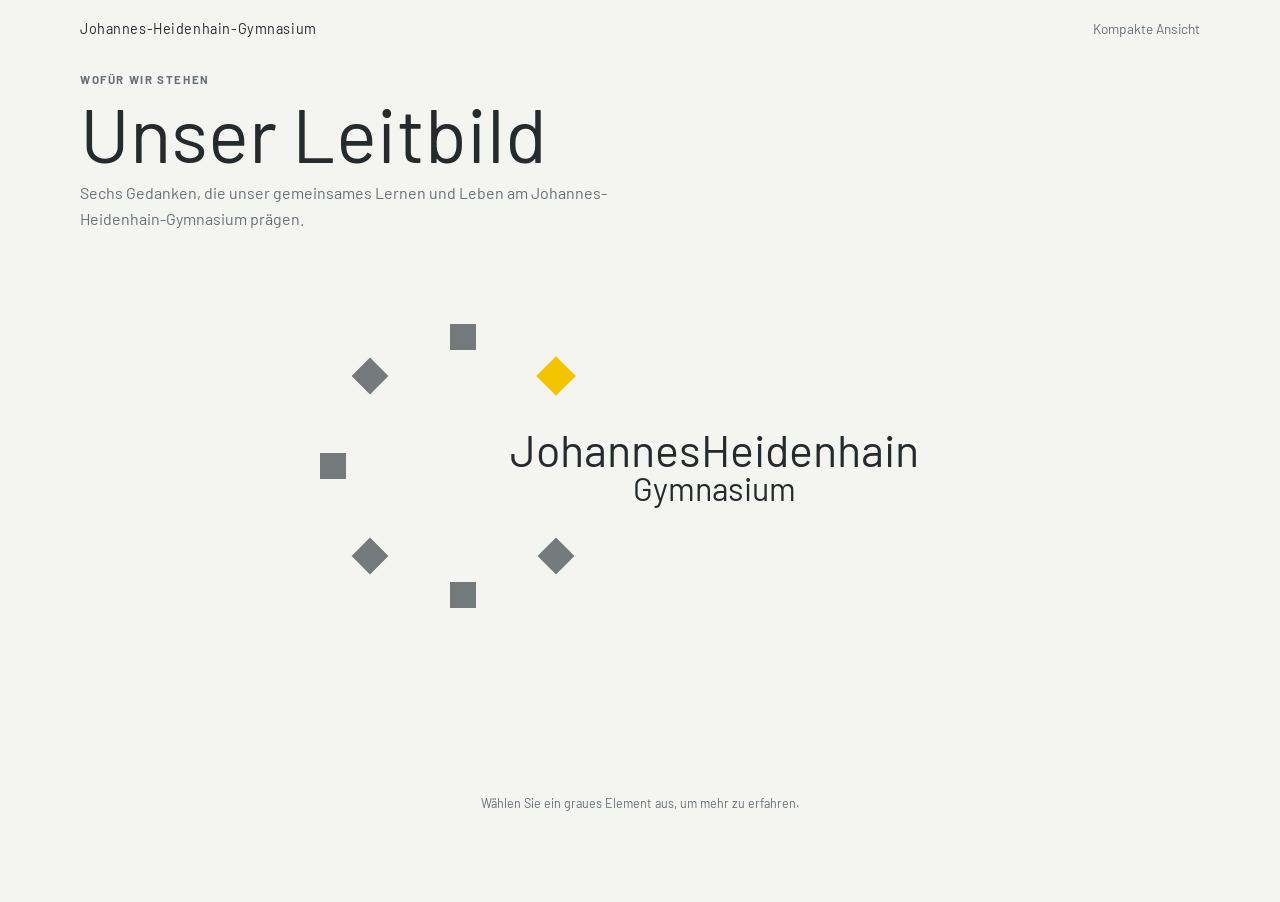
<file: index.html>
<!doctype html>
<html lang="de">
<head>
  <meta charset="utf-8">
  <meta name="viewport" content="width=device-width, initial-scale=1">
  <meta name="description" content="Das Leitbild des Johannes-Heidenhain-Gymnasiums Traunreut">
  <title>Unser Leitbild | JHG Traunreut</title>
  <link rel="stylesheet" href="styles.css">
</head>
<body>
  <header class="site-header">
    <a class="brand" href="index.html">Johannes-Heidenhain-Gymnasium</a>
    <nav class="site-nav" aria-label="Seitennavigation"><a href="leitbild-kompakt.html">Kompakte Ansicht</a></nav>
  </header>
  <main class="page-content">
    <section class="intro" aria-labelledby="page-title">
      <div class="eyebrow">Wofür wir stehen</div>
      <h1 id="page-title">Unser Leitbild</h1>
      <p>Sechs Gedanken, die unser gemeinsames Lernen und Leben am Johannes-Heidenhain-Gymnasium prägen.</p>
    </section>
    <dialog class="mobile-choice" aria-labelledby="mobile-choice-title">
      <form method="dialog">
        <p class="eyebrow">Kleine Bildschirmbreite</p>
        <h2 id="mobile-choice-title">Möchten Sie die kompakte Ansicht öffnen?</h2>
        <p>Sie ist auf dem Smartphone besonders übersichtlich und gut lesbar.</p>
        <div class="mobile-choice-actions">
          <a class="mobile-choice-link" href="leitbild-kompakt.html">Kompakte Ansicht</a>
          <button class="mobile-choice-continue" value="continue">Interaktive Ansicht</button>
        </div>
      </form>
    </dialog>
    <section aria-label="Interaktives Leitbild">
      <div class="logo-stage">
        <div class="logo-wordmark" aria-hidden="true">
          <strong>JohannesHeidenhain</strong><span>Gymnasium</span>
        </div>
        <div class="yellow-mark" aria-hidden="true"></div>
      </div>
      <div class="mobile-panel" aria-live="polite"></div>
      <p class="stage-note">Wählen Sie ein graues Element aus, um mehr zu erfahren.</p>
      <p class="motion-note" hidden>Hinweis: Reduzierte Animationen sind aktiviert. Übergänge und Bewegungen werden deshalb verkürzt dargestellt.</p>
    </section>
  </main>
  <script src="leitbild.js"></script>
</body>
</html>
</file>
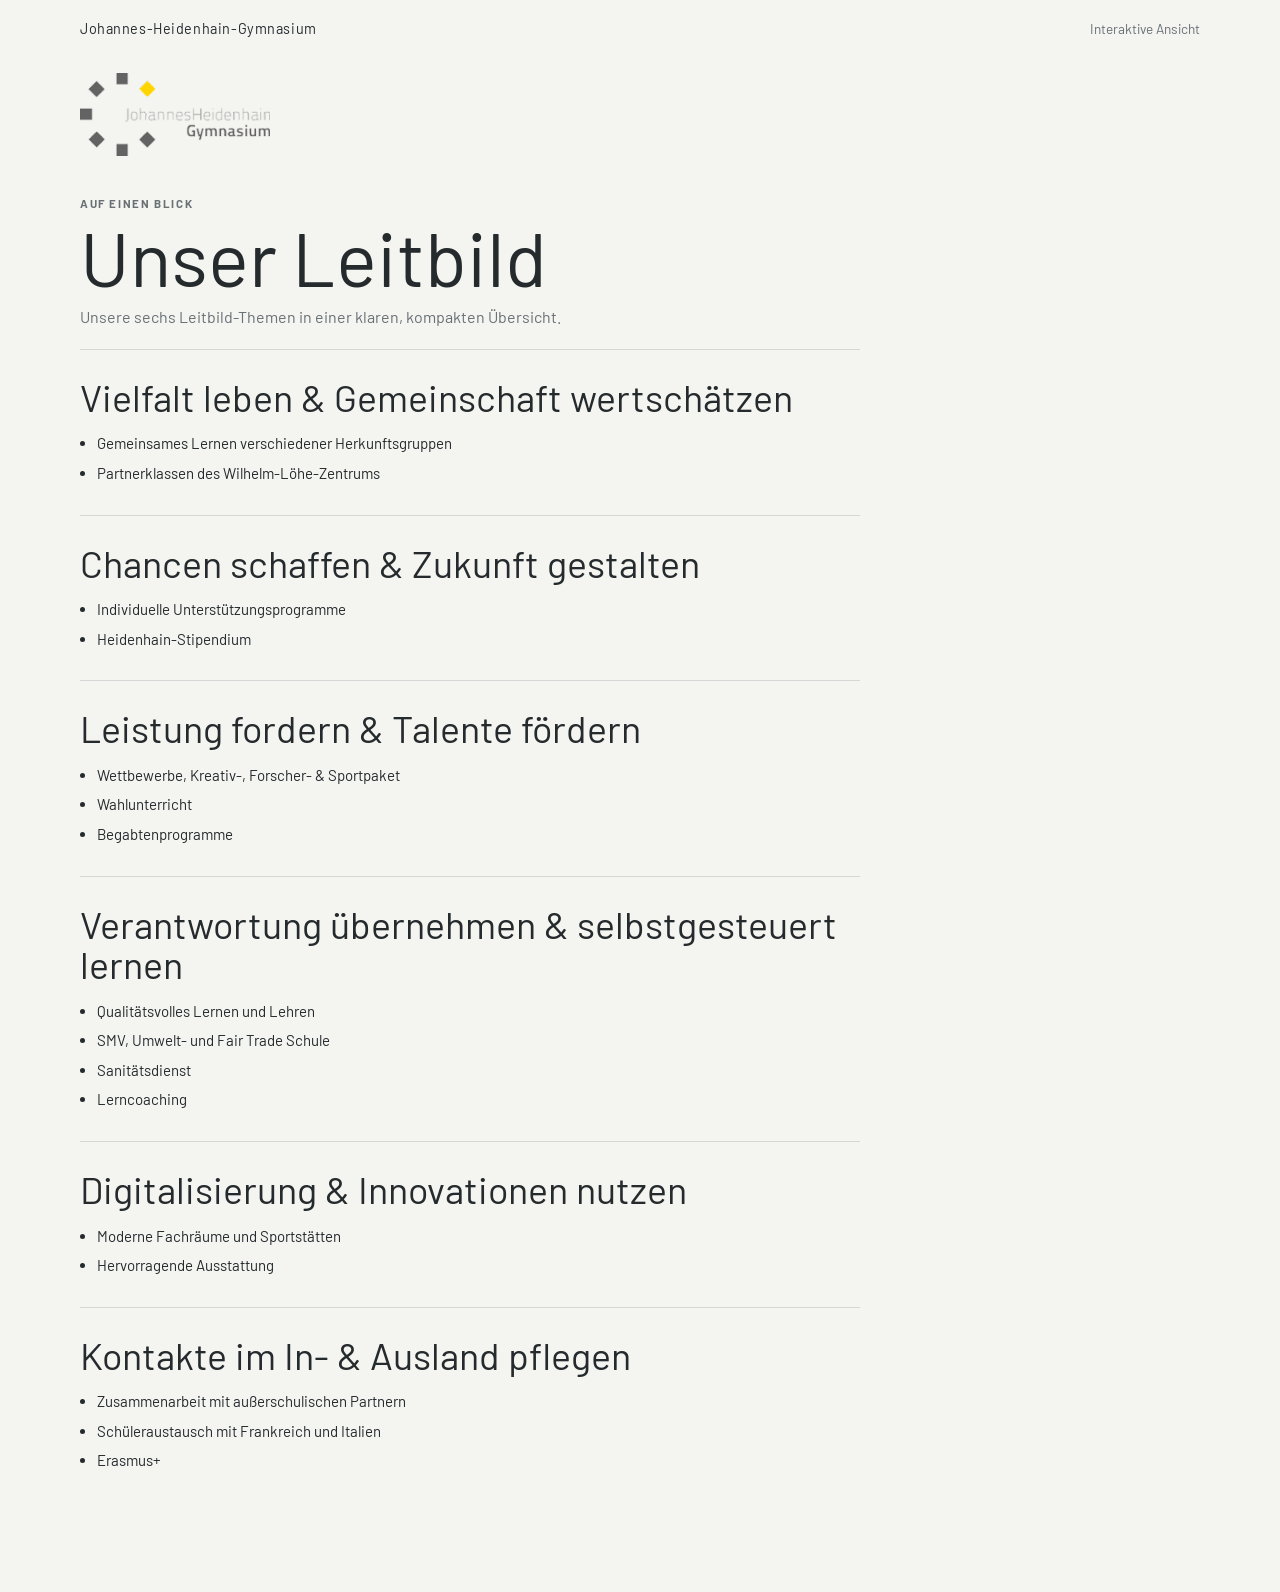
<file: leitbild-kompakt.html>
<!doctype html>
<html lang="de">
<head>
  <meta charset="utf-8">
  <meta name="viewport" content="width=device-width, initial-scale=1">
  <meta name="description" content="Das Leitbild des Johannes-Heidenhain-Gymnasiums in kompakter Form">
  <title>Leitbild kompakt | JHG Traunreut</title>
  <link rel="stylesheet" href="styles.css">
</head>
<body>
  <header class="site-header">
    <a class="brand" href="index.html">Johannes-Heidenhain-Gymnasium</a>
    <nav class="site-nav" aria-label="Seitennavigation"><a href="index.html">Interaktive Ansicht</a></nav>
  </header>
  <main class="page-content">
    <div class="compact-disclaimer" hidden>
      <strong>Hinweis:</strong> Die interaktive Leitbildansicht funktioniert auf diesem Bildschirm nicht zuverlässig genug. Aus Platz- und Bedienungsgründen wird hier die kompakte Darstellung angezeigt.
    </div>
    <a class="compact-page-logo-link" href="https://www.jhg-traunreut.schule/" aria-label="Zur Schulwebsite">
      <img class="compact-page-logo" src="logo.png" alt="Logo des Johannes-Heidenhain-Gymnasiums">
    </a>
    <section class="intro" aria-labelledby="page-title">
      <div class="eyebrow">Auf einen Blick</div>
      <h1 id="page-title">Unser Leitbild</h1>
      <p>Unsere sechs Leitbild-Themen in einer klaren, kompakten Übersicht.</p>
    </section>
    <div class="compact-list"></div>
  </main>
  <script src="leitbild.js"></script>
</body>
</html>
</file>
<file: styles.css>
@import url('https://fonts.googleapis.com/css2?family=Barlow:wght@400;500;600;700;800&display=swap');

:root {
  --ink: #252a2d;
  --muted: #687074;
  --paper: #f4f4f1;
  --card: #ffffff;
  --line: #d4d7d5;
  --yellow: #f5c400;
  --gray: #74797b;
  --shadow: 0 20px 42px rgba(31, 36, 38, 0.16);
  font-family: "Barlow", "Segoe UI", Arial, sans-serif;
  color: var(--ink);
  background: var(--paper);
}

* { box-sizing: border-box; }
html { min-width: 320px; }
body { margin: 0; background: var(--paper); font-family: "Barlow", "Segoe UI", Arial, sans-serif; }
button { font: inherit; }

.site-header, .page-content { width: min(1120px, calc(100% - 40px)); margin: 0 auto; }
.site-header { padding: 18px 0 10px; display: flex; justify-content: space-between; align-items: baseline; gap: 24px; }
.brand { color: var(--ink); font-size: 0.9rem; letter-spacing: 0.04em; text-decoration: none; }
.site-nav a { color: var(--muted); font-size: 0.85rem; text-decoration: none; border-bottom: 1px solid transparent; }
.site-nav a:hover, .site-nav a:focus-visible { color: var(--ink); border-color: var(--yellow); }
.page-content { padding: 26px 0 90px; }
.intro { max-width: 620px; margin-bottom: 18px; }
.eyebrow { color: var(--muted); font: 700 0.72rem/1.2 "Barlow", "Segoe UI", Arial, sans-serif; letter-spacing: 0.14em; text-transform: uppercase; }
h1 { max-width: 760px; margin: 8px 0 10px; font-size: clamp(2.4rem, 6vw, 5.6rem); font-weight: 400; line-height: 0.98; letter-spacing: 0; }
.intro p { color: var(--muted); max-width: 560px; margin: 0; font: 1rem/1.65 "Barlow", "Segoe UI", Arial, sans-serif; }

.logo-stage { position: relative; width: min(100%, 930px); height: 620px; margin: 0 auto; overflow: visible; }
.logo-wordmark {
  position: absolute;
  left: 58%;
  top: 50%;
  z-index: 1;
  display: block;
  color: inherit;
  text-decoration: none;
  top: 215px;
  transform: translate(-50%, -50%);
  text-align: center;
  white-space: nowrap;
  font-size: clamp(1.5rem, 3.5vw, 3.5rem);
  line-height: 0.92;
}
.logo-wordmark strong { display: block; font-weight: 400; }
.logo-wordmark span { display: block; margin-top: 0.12em; font-size: 0.72em; }
.yellow-mark {
  position: absolute;
  z-index: 2;
  left: 41%;
  top: 125px;
  display: block;
  width: 28px;
  aspect-ratio: 1;
  background: var(--yellow);
  text-decoration: none;
  transform: translate(-50%, -50%) rotate(45deg);
}
.compact-page-logo-link { display: inline-block; text-decoration: none; }
.compact-page-logo-link:focus-visible, .logo-wordmark:focus-visible, .yellow-mark:focus-visible { outline: 3px solid var(--yellow); outline-offset: 6px; }
.topic { position: absolute; z-index: 3; width: 38px; height: 38px; }
.topic.is-visible, .topic.is-closing { z-index: 10; }
.topic--prototype.is-visible::before { content: ""; position: absolute; z-index: 2; width: min(250px, 58vw); height: min(250px, 58vw); pointer-events: auto; }
.topic--orbit-left.is-visible::before { top: calc((38px - min(250px, 58vw)) / 2); left: calc(38px - min(250px, 58vw) - 20px); }
.topic--orbit-top.is-visible::before { top: calc(38px - min(250px, 58vw) - 20px); left: calc((38px - min(250px, 58vw)) / 2); }
.topic--orbit-bottom.is-visible::before { top: 38px; left: calc((38px - min(250px, 58vw)) / 2); }
.topic--orbit-upper-left.is-visible::before { top: calc(38px - min(250px, 58vw) - 20px); left: calc(38px - min(250px, 58vw) - 20px); }
.topic--orbit-lower-left.is-visible::before { top: 38px; left: calc(38px - min(250px, 58vw) - 20px); }
.topic--orbit-lower-right.is-visible::before { top: 38px; left: 38px; }
.topic--orbit-top { left: 31%; top: 86px; }
.topic--orbit-upper-left { left: 21%; top: 125px; }
.topic--orbit-left { left: 17%; top: 215px; }
.topic--orbit-lower-left { left: 21%; top: 305px; }
.topic--orbit-bottom { left: 31%; top: 344px; }
.topic--orbit-lower-right { left: 41%; top: 305px; }
.topic-trigger { position: relative; z-index: 4; width: 38px; height: 38px; min-height: 38px; padding: 0; border: 0; background: transparent; cursor: pointer; transform: translate(-50%, -50%); transition: transform 520ms cubic-bezier(.2,.75,.25,1), width 520ms cubic-bezier(.2,.75,.25,1), height 520ms cubic-bezier(.2,.75,.25,1), min-height 520ms cubic-bezier(.2,.75,.25,1), padding 520ms cubic-bezier(.2,.75,.25,1), background-color 360ms ease, box-shadow 360ms ease; }
.topic-trigger > span { position: absolute; top: 50%; left: 50%; display: block; width: 26px; height: 26px; margin: 0; background: var(--gray); transform: translate(-50%, -50%) rotate(var(--square-angle, 0deg)); transition: transform 360ms ease, background-color 240ms ease, box-shadow 360ms ease, opacity 220ms ease; }
.topic--orbit-top, .topic--orbit-bottom { --square-angle: 0deg; }
.topic--orbit-upper-left, .topic--orbit-lower-left, .topic--orbit-lower-right { --square-angle: 45deg; }
.topic--orbit-left { --square-angle: 90deg; }
.topic-trigger:hover > span, .topic.is-visible .topic-trigger > span { background: var(--ink); transform: translate(-50%, -50%) rotate(var(--square-angle, 0deg)) scale(1.12); box-shadow: 0 8px 18px rgba(31, 36, 38, 0.2); }
.topic.is-visible .topic-trigger > span, .topic.is-closing .topic-trigger > span { opacity: 0; transform: translate(-50%, -50%) rotate(var(--square-angle, 0deg)); }
.topic-trigger:focus-visible { outline: 3px solid var(--yellow); outline-offset: 5px; }
.topic-card { position: absolute; z-index: 3; top: 19px; left: 19px; width: min(340px, 36vw); min-height: 180px; padding: 27px 28px 25px; background: var(--card); box-shadow: var(--shadow); opacity: 0; pointer-events: none; transform: translate(-50%, -50%) scale(0.08); transform-origin: center; transition: opacity 300ms ease, transform 420ms cubic-bezier(.2,.75,.25,1); }
.topic.is-visible .topic-trigger { width: min(340px, 36vw); min-height: 180px; padding: 27px 28px 25px; border: 0; background: var(--card); box-shadow: var(--shadow); transform: translate(-50%, -50%); }
.topic.is-visible .topic-card { position: static; width: auto; min-height: 0; padding: 0; opacity: 1; pointer-events: auto; color: var(--ink); transform: none; }
.topic--prototype.is-visible .topic-trigger { width: min(250px, 58vw); height: min(250px, 58vw); min-height: 0; padding: 24px; border: 0; overflow: hidden; background: var(--gray); color: #ffffff; box-shadow: 0 18px 34px rgba(31, 36, 38, 0.24); transition: transform 520ms cubic-bezier(.2,.75,.25,1), width 520ms cubic-bezier(.2,.75,.25,1), height 520ms cubic-bezier(.2,.75,.25,1), padding 520ms cubic-bezier(.2,.75,.25,1), background-color 360ms ease; }
.topic--orbit-left.is-visible .topic-trigger { transform: translate(-50%, -50%); transform-origin: center center; }
.topic--orbit-top.is-visible .topic-trigger { transform: translate(-50%, calc(-100% - 12px)); transform-origin: center bottom; }
.topic--orbit-bottom.is-visible .topic-trigger { transform: translate(-50%, 12px); transform-origin: center top; }
.topic--orbit-upper-left.is-visible .topic-trigger { transform: translate(-50%, calc(-100% + 24px)); transform-origin: center bottom; }
.topic--orbit-lower-left.is-visible .topic-trigger { transform: translate(-50%, 12px); transform-origin: center top; }
.topic--orbit-lower-right.is-visible .topic-trigger { transform: translate(12px, 12px); transform-origin: left top; }
.topic.is-visible .topic-card h2, .topic.is-visible .topic-card li { color: var(--ink); }
.topic--prototype.is-visible .topic-card { position: absolute; top: 24px; right: 24px; bottom: 24px; left: 24px; display: flex; width: auto; height: auto; flex-direction: column; align-items: center; justify-content: center; background: transparent; box-shadow: none; color: #ffffff; opacity: 1; transition: opacity 220ms ease 300ms; }
.topic--prototype.is-visible .topic-card h2, .topic--prototype.is-visible .topic-card li { color: #ffffff; }
.topic--prototype.is-visible .topic-card { text-align: center; }
.topic--prototype.is-visible .topic-card h2, .topic--prototype.is-visible .topic-card li { text-align: center; }
.topic--prototype.is-visible .topic-card h2 { width: 100%; }
.topic--prototype.is-visible .topic-card ul { display: flex; width: 100%; flex-direction: column; align-items: center; gap: 7px; padding-left: 0; list-style: none; }
.topic--prototype.is-visible .topic-card li { width: 100%; }
.topic--prototype.is-visible .topic-card h2 { margin-bottom: 12px; font-size: clamp(1.05rem, 1.8vw, 1.35rem); line-height: 1.05; }
.topic--prototype.is-visible .topic-card ul { font-size: clamp(0.78rem, 1.25vw, 0.88rem); line-height: 1.3; }
.topic--prototype.is-closing .topic-card { text-align: center; }
.topic--prototype.is-closing .topic-card ul { padding-left: 0; list-style: none; }
.topic--prototype.is-closing .topic-card { display: flex; flex-direction: column; align-items: center; justify-content: center; }
.topic--prototype.is-closing .topic-card h2 { width: 100%; margin-bottom: 12px; font-size: clamp(1.05rem, 1.8vw, 1.35rem); line-height: 1.05; }
.topic--prototype.is-closing .topic-card ul { display: flex; width: 100%; flex-direction: column; align-items: center; gap: 7px; font-size: clamp(0.78rem, 1.25vw, 0.88rem); line-height: 1.3; }
.topic--prototype.is-closing .topic-trigger { width: min(250px, 58vw); height: min(250px, 58vw); min-height: 0; padding: 24px; border: 0; overflow: hidden; background: var(--gray); color: #ffffff; box-shadow: 0 18px 34px rgba(31, 36, 38, 0.24); transition-duration: 360ms; transition-delay: 180ms; }
.topic--orbit-left.is-closing .topic-trigger { transform: translate(-50%, -50%); transform-origin: center center; }
.topic--orbit-top.is-closing .topic-trigger { transform: translate(-50%, calc(-100% - 12px)); transform-origin: center bottom; }
.topic--orbit-bottom.is-closing .topic-trigger { transform: translate(-50%, 12px); transform-origin: center top; }
.topic--orbit-upper-left.is-closing .topic-trigger { transform: translate(-50%, calc(-100% + 24px)); transform-origin: center bottom; }
.topic--orbit-lower-left.is-closing .topic-trigger { transform: translate(-50%, 12px); transform-origin: center top; }
.topic--orbit-lower-right.is-closing .topic-trigger { transform: translate(12px, 12px); transform-origin: left top; }
.topic--prototype.is-closing .topic-card { position: absolute; top: 24px; left: 24px; width: calc(min(250px, 58vw) - 48px); height: calc(min(250px, 58vw) - 48px); min-height: 0; padding: 0; overflow: hidden; background: transparent; box-shadow: none; opacity: 0; visibility: visible; pointer-events: none; color: #ffffff; transform: none; transition: opacity 180ms ease, transform 0s; }

/* Alternative preserved layout: the card can be detached beside the square later. */
.topic-card--detached { transform: translate(30px, 0) scale(0.72); transform-origin: top left; }
.topic-card--detached.is-visible { transform: translate(30px, 0) scale(1); }
.topic-card h2 { margin: 0 0 16px; font-size: clamp(1.2rem, 2vw, 1.65rem); font-weight: 400; line-height: 1.08; }
.topic-card ul, .compact-topic ul { margin: 0; padding-left: 1.15em; font: 0.94rem/1.5 "Barlow", "Segoe UI", Arial, sans-serif; }
.topic-card li + li, .compact-topic li + li { margin-top: 7px; }
.mobile-panel { display: none; }
.stage-note { color: var(--muted); margin: -76px 0 0; text-align: center; font: 0.78rem/1.4 "Barlow", "Segoe UI", Arial, sans-serif; }
.motion-note { max-width: 560px; margin: 10px auto 0; padding: 10px 14px; border-left: 3px solid var(--yellow); color: var(--muted); background: rgba(245, 196, 0, 0.1); text-align: center; font: 0.78rem/1.4 "Barlow", "Segoe UI", Arial, sans-serif; }
.motion-note[hidden] { display: none; }
.mobile-choice { display: none; width: min(420px, calc(100% - 32px)); padding: 28px; border: 0; border-top: 4px solid var(--yellow); color: var(--ink); background: var(--card); box-shadow: var(--shadow); }
.mobile-choice[open] { display: block; }
.mobile-choice::backdrop { background: rgba(37, 42, 45, 0.38); }
.mobile-choice h2 { margin: 8px 0 12px; font-size: 1.55rem; font-weight: 400; line-height: 1.12; }
.mobile-choice p:not(.eyebrow) { color: var(--muted); font: 0.95rem/1.5 "Barlow", "Segoe UI", Arial, sans-serif; }
.mobile-choice-actions { display: flex; flex-wrap: wrap; gap: 10px; margin-top: 22px; }
.mobile-choice-link, .mobile-choice-continue { display: inline-flex; min-height: 42px; align-items: center; justify-content: center; padding: 10px 14px; border: 1px solid var(--ink); color: var(--ink); background: transparent; font: 0.82rem/1.2 "Barlow", "Segoe UI", Arial, sans-serif; text-decoration: none; cursor: pointer; }
.mobile-choice-link { border-color: var(--yellow); background: var(--yellow); }
.mobile-choice-link:focus-visible, .mobile-choice-continue:focus-visible { outline: 3px solid var(--yellow); outline-offset: 3px; }

.compact-list { max-width: 780px; }
.compact-disclaimer {
  margin: 0 0 24px;
  padding: 14px 18px;
  border-left: 4px solid var(--yellow);
  background: rgba(245, 196, 0, 0.12);
  color: var(--ink);
  font: 0.94rem/1.55 "Barlow", "Segoe UI", Arial, sans-serif;
}
.compact-disclaimer[hidden] { display: none; }
.compact-page-logo { display: block; width: min(190px, 42vw); height: auto; margin: 0 0 38px; }
.compact-topic { padding: 27px 0 30px; border-top: 1px solid var(--line); }
.compact-topic h2 { margin: 0 0 15px; font-size: clamp(1.45rem, 3vw, 2.35rem); font-weight: 400; line-height: 1.08; }
.compact-topic ul { max-width: 620px; }

@media (max-width: 700px) {
  .site-header, .page-content { width: min(100% - 28px, 560px); }
  .site-header { padding-top: 20px; }
  .page-content { padding-top: 42px; }
  .intro { margin-bottom: 34px; }
  .logo-stage { width: min(100%, 360px); height: 310px; margin: 8px auto 0; }
  .logo-wordmark { left: 62%; top: 50%; max-width: 52%; white-space: normal; font-size: clamp(1rem, 5.6vw, 1.45rem); }
  .logo-wordmark strong { white-space: normal; }
  .yellow-mark { left: 43%; top: 29%; width: 18px; }
  .topic { width: 46px; height: 46px; }
  .topic-trigger { width: 46px; height: 46px; min-height: 46px; }
  .topic-trigger span { width: 30px; height: 30px; margin: 8px; }
  .topic--orbit-top { left: 31%; top: 20%; }
  .topic--orbit-upper-left { left: 20%; top: 29%; }
  .topic--orbit-left { left: 10%; top: 50%; }
  .topic--orbit-lower-left { left: 20%; top: 71%; }
  .topic--orbit-bottom { left: 31%; top: 80%; }
  .topic--orbit-lower-right { left: 42%; top: 71%; }
  .topic-card { display: none; }
  .topic--prototype.is-visible::before { display: none !important; }
  .topic--prototype.is-closing .topic-card { display: none; }
  .topic.is-visible .topic-trigger { width: 46px; height: 46px; min-height: 46px; padding: 0; border: 0; background: transparent; box-shadow: none; color: inherit; transform: translate(-50%, -50%); }
  .topic.is-closing .topic-trigger { width: 46px; height: 46px; min-height: 46px; padding: 0; border: 0; background: transparent; box-shadow: none; color: inherit; transform: translate(-50%, -50%); }
  .topic--prototype.is-visible .topic-trigger, .topic--prototype.is-closing .topic-trigger { width: 46px; height: 46px; min-height: 46px; padding: 0; background: transparent; box-shadow: none; transform: translate(-50%, -50%) !important; }
  .mobile-panel { display: block; min-height: 0; margin-top: 12px; }
  .mobile-panel.has-content { min-height: 180px; }
  .stage-note { margin-top: 8px; }
  .topic-card--mobile { display: block; position: relative; top: auto; left: auto; right: auto; width: 100%; min-height: 0; opacity: 1; transform: none; pointer-events: auto; }
}

@media (prefers-reduced-motion: reduce) {
  *, *::before, *::after { scroll-behavior: auto !important; transition-duration: 0.01ms !important; animation-duration: 0.01ms !important; }
}
</file>
